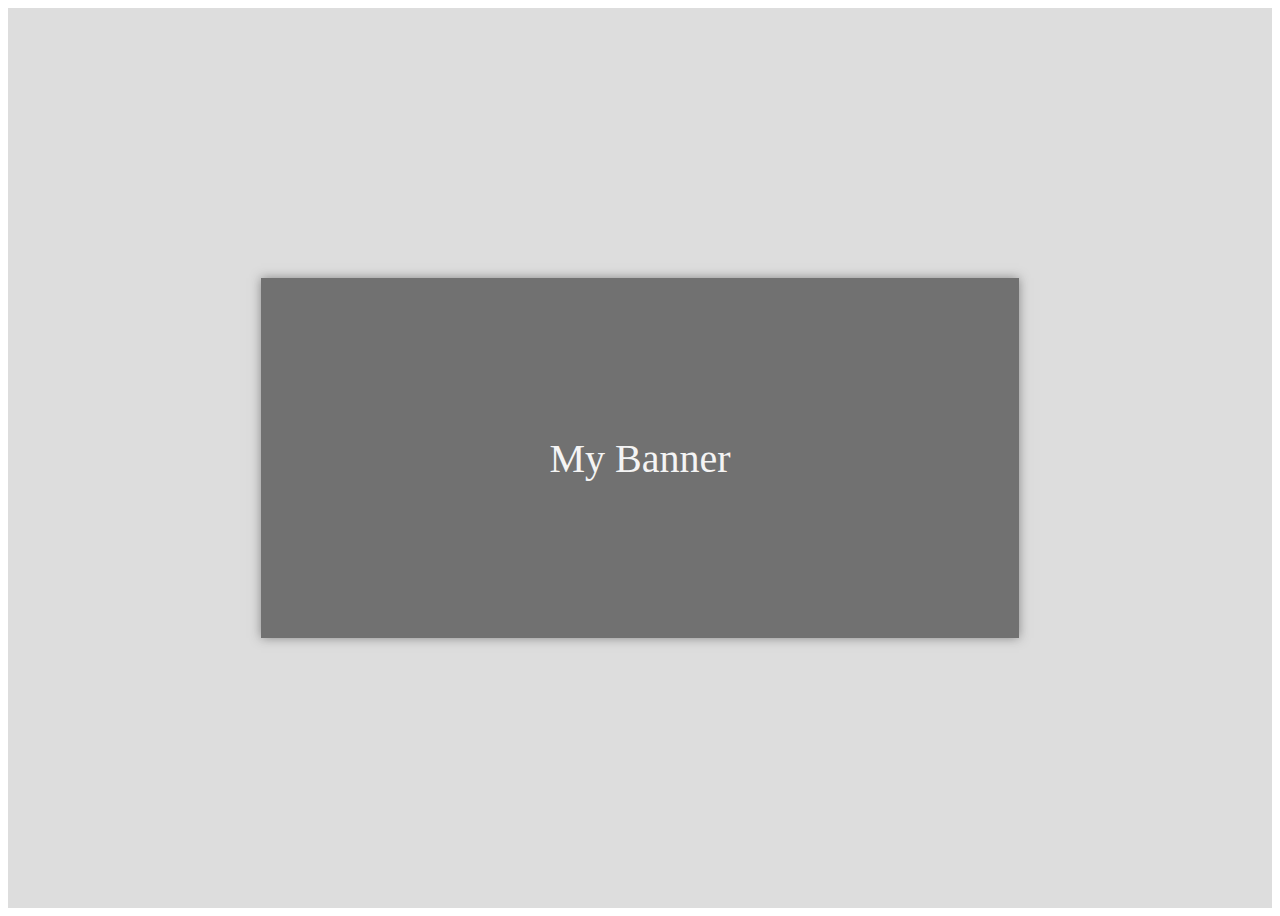
<file: CSSandHTML/3D Banner.html>
<!DOCTYPE html>
<html lang="en">
<head>
    <meta charset="UTF-8">
    <title>3D Banner</title>
    <style>
*{
    box-sizeing:border-box;
}
.wrapper{
    min-height: 100vh;
    background: #ddd;
    display: flex;
    justify-content: center;
    align-items: center;
}
#parent1{
    width: 60%;
    padding: 0px;
    perspective: 1000px;
}

#banner1{
    height: 40vh;
    background: #444;
    display: flex;
    justify-content: center;
    align-items: center;
    font-size: 40px;
    color: white;
    box-shadow: 0px 0px 10px 0px hsla(0,0%,0%,0.55);
    opacity:0.7;
}

</style>
</head>
<body>
<div class="wrapper">
    <div id="parent1">
        <div id="banner1" >
            My Banner
           </div>
    </div>
</div>
</body>
<script>
    parent1.addEventListener('mousemove',function (e) {
        let width=parent1.getBoundingClientRect().width
        let height=parent1.getBoundingClientRect().height
        //getBoundingClientRect().xxx xxx边距离页面边距的距离
        let xcenter=parent1.offsetLeft + width/2
        let ycenter=parent1.offsetTop +height/2

        let xDiff=e.clientX-xcenter
        let yDiff=e.clientY-ycenter

        let xpercent=xDiff/(width/2)
        let ypercent=yDiff/(height/2)

        let xDeg=xpercent*6
        let yDeg=ypercent*5

        banner1.style.transform=`translateZ(0px) rotateX(${-yDeg*0.5}deg) rotateY(${xDeg*0.5}deg)`
        banner1.style.opacity=1.75-Math.sqrt(Math.pow(xpercent,2)+Math.pow(ypercent,2))
    })
</script>
<!-- Copyright (c) CoderMageFox. All rights reserved.
// This code is licensed under the MIT License (MIT).
// THIS CODE IS PROVIDED *AS IS* WITHOUT WARRANTY OF
// ANY KIND, EITHER EXPRESS OR IMPLIED, INCLUDING ANY
// IMPLIED WARRANTIES OF FITNESS FOR A PARTICULAR
// PURPOSE, MERCHANTABILITY, OR NON-INFRINGEMENT.-->
</html>
</file>
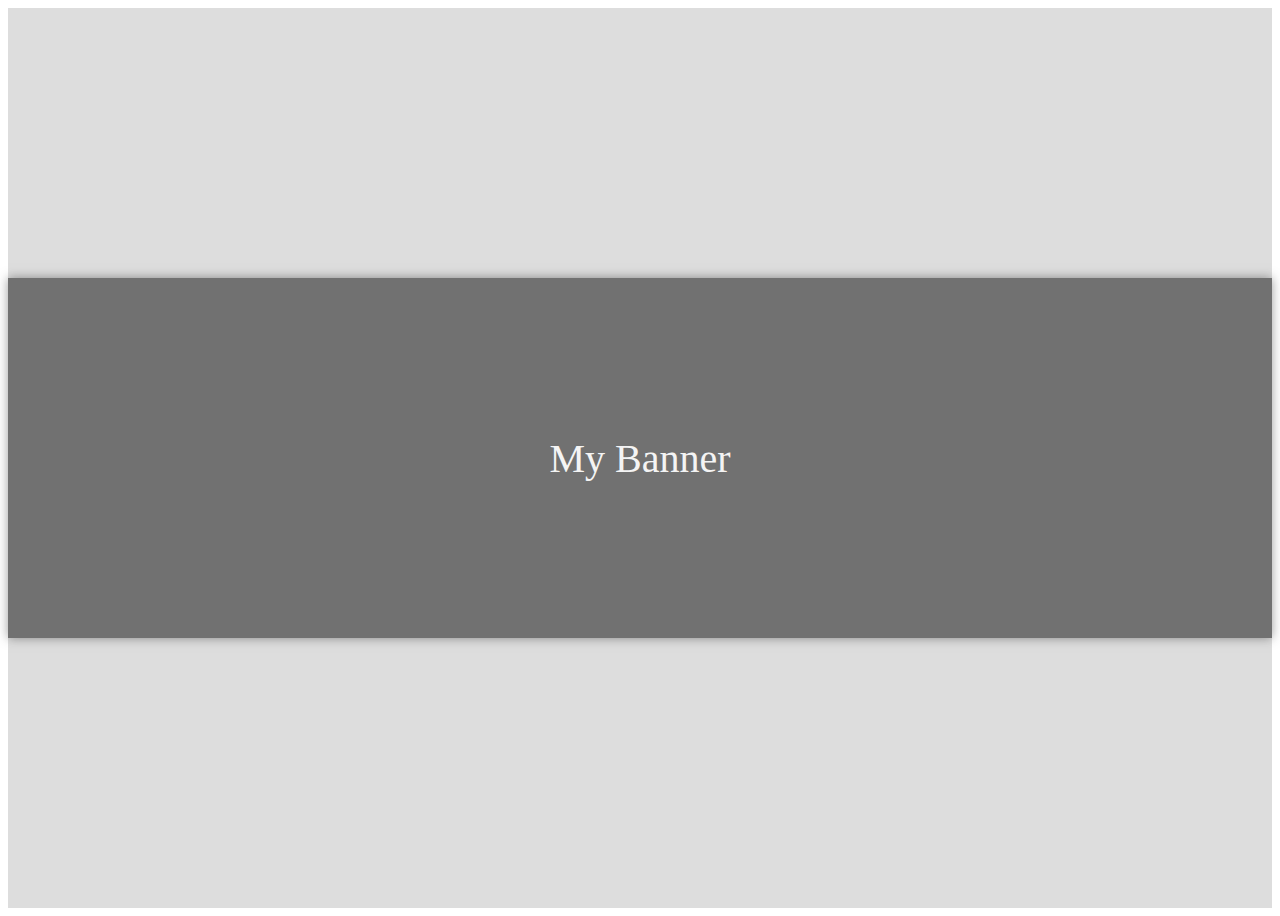
<file: CSSandHTML/3D-Banner.html>
<!DOCTYPE html>
<html lang="en">
<head>
    <meta charset="UTF-8">
    <title>3D Banner</title>
    <style>
*{
    box-sizeing:border-box;
}
.wrapper{
    min-height: 100vh;
    background: #ddd;
    display: flex;
    justify-content: center;
    align-items: center;
}
#parent1{
    width: 100%;
    padding: 0px;
    perspective: 1000px;
}

#banner1{
    height: 40vh;
    background: #444;
    display: flex;
    justify-content: center;
    align-items: center;
    font-size: 40px;
    color: white;
    box-shadow: 0px 0px 10px 0px hsla(0,0%,0%,0.55);
    opacity:0.7;
}

</style>
</head>
<body>
<div class="wrapper">
    <div id="parent1">
        <div id="banner1" >
            My Banner
           </div>
    </div>
</div>
</body>
<script>
    parent1.addEventListener('mousemove',function (e) {
        let width=parent1.getBoundingClientRect().width;
        let height=parent1.getBoundingClientRect().height;
        //getBoundingClientRect().xxx xxx边距离页面边距的距离
        let xcenter=parent1.offsetLeft + width/2;
        let ycenter=parent1.offsetTop +height/2;
        let xDiff=e.clientX-xcenter;
        let yDiff=e.clientY-ycenter;

        let xpercent=xDiff/(width/2);
        let ypercent=yDiff/(height/2);

        let xDeg=xpercent*6;
        let yDeg=ypercent*5;

        banner1.style.transform=`translateZ(0px) rotateX(${-yDeg*0.5}deg) rotateY(${xDeg*0.5}deg)`;
        banner1.style.opacity=1.75-Math.sqrt (Math.pow(xpercent,2)+Math.pow(ypercent,2))
    })
</script>
<!-- Copyright (c) CoderMageFox. All rights reserved.
// This code is licensed under the MIT License (MIT).
// THIS CODE IS PROVIDED *AS IS* WITHOUT WARRANTY OF
// ANY KIND, EITHER EXPRESS OR IMPLIED, INCLUDING ANY
// IMPLIED WARRANTIES OF FITNESS FOR A PARTICULAR
// PURPOSE, MERCHANTABILITY, OR NON-INFRINGEMENT.-->
</html>
</file>
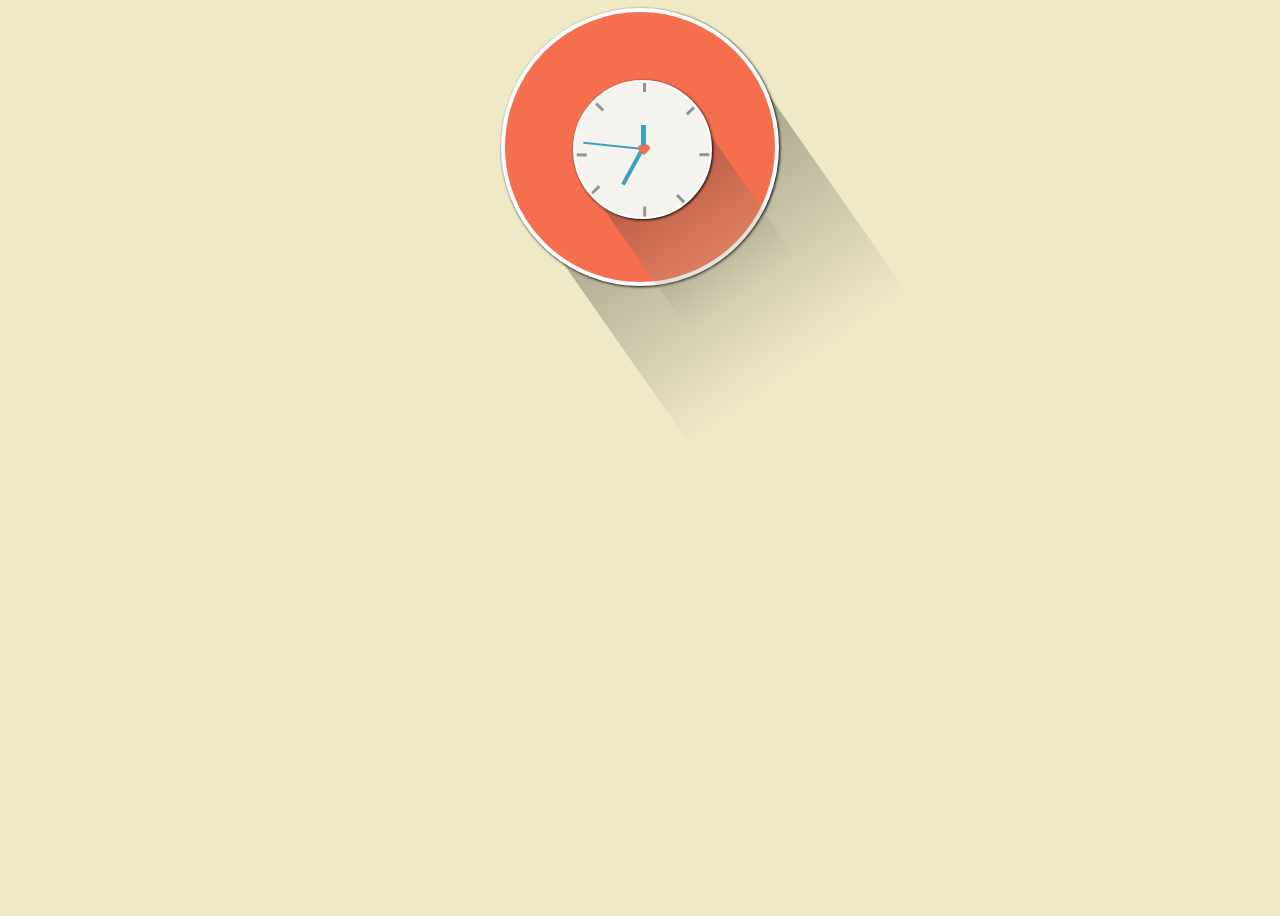
<file: CSSandHTML/Clock.html>
<!DOCTYPE html>
<html>
<style>

    body{
        background:rgb(240,233,200);
        height:100vh;
        margin:0
        justify-content:center;
        align-items:center;
    }
    .clock>div{
        transition: all .5s;
    }
    .clockouter{
        display:flex;
        background:rgb(245,111,78);
        border:4px solid white;
        width:270px;
        height:270px;
        border-radius:50%;
        margin:0 auto;
        position:relative;
        box-shadow:1px 1px 3px;

    }

    .clockinner{
        border:2px solid white;
        background:rgb(245,243,237);
        width:135px;
        height:135px;
        border-radius:50%;
        margin:68px 68px auto;
        position:absolute;
        box-shadow:1px 1px 3px;

        z-index:0;
    }

    .timemarks>li{
        display:block;
        width:.2em;
        height:.6em;
        background:#929394;
        position:absolute;
        top:50%; left:50%;
        margin:-67px auto;
    }
    .timemarks li:first-child{
    }
    .timemarks li:nth-child(2){
        margin:-44px 46px auto;
        transform:rotate(45deg)
    }
    .timemarks li:nth-child(3){
        margin:0px 60px auto;
        transform:rotate(90deg)
    }
    .timemarks li:nth-child(4){
        margin:44px 36px auto;
        transform:rotate(135deg)
    }
    .timemarks li:nth-child(5){
        margin:57px 0px auto;
        transform:rotate(180deg)
    }
    .timemarks li:nth-child(6){
        margin:35px -49px auto;
        transform:rotate(225deg)
    }
    .timemarks li:nth-child(7){
        margin:0px -63px auto;
        transform:rotate(270deg)
    }
    .timemarks li:nth-child(8){
        margin:-48px -45px auto;
        transform:rotate(315deg)
    }
    .clockinner>.second-hand{
        position: absolute;
        left: 50%;
        height: 2px;
        background: rgba(39,152,184,0.9);
        top: 50%;
        width: 60px;
        transform: rotate(-90deg);
        transform-origin: 0 0;


    }
    .innershadow
    {
        position:absolute;
        background:linear-gradient(black,#D4CEB1);
        height:200px;
        width:130px;
        margin:100px 115px;
        filter:alpha(Opacity=60);
        opacity: 0.3;
        transform:rotate(-35deg);

    }
    .outershadow
    {
        position:absolute;
        background:linear-gradient(black,#F0E9C8);
        height:250px;
        width:265px;
        margin:130px 90px;
        filter:alpha(Opacity=-60);
        opacity: 0.3;
        transform:rotate(-35deg);
        z-index:-1;
    }
    .clockinner>.minute-hand{
        position: absolute;
        left: 50%;
        height: 1px;
        background: rgba(39,152,184,0.9);
        top: 50%;
        width: 40px;
        height: 4px;
        margin-top: -1px;
        transform: rotate(-90deg);
        transform-origin: 0 1px;
    }



    .clockinner>.hour-hand{
        position: absolute;
        left: 50%;
        height: 1px;
        background: rgba(39,152,184,0.9);;
        top: 50%;
        width: 25px;
        height: 5px;
        margin-top: -2px;
        transform: rotate(-90deg);
        transform-origin: 0 2px;
    }
    #heart {
        margin:62.5px -5px;
        position: relative;
        width: 0px;
        height: 0px;

    }
    #heart:before,
    #heart:after {
        position: absolute;
        content: "";
        left: 6.25px;
        top: 0;
        width: 6.25px;
        height: 10px;
        background: #F56F4E;
        border-radius: 12.5px 12.5px 0 0;
        transform: rotate(-45deg);
        transform-origin: 0 100%;

    }
    #heart:after {
        left: 0;
        transform: rotate(45deg);
        transform-origin: 100% 100%;

    }

</style>
<head>
    <meta charset="utf-8">
    <title>My Simple  CSS Clock</title>
</head>
<body>
<div class="clockouter">
    <div class="innershadow"></div>
    <div class="outershadow"></div>
    <div class="clockinner">
        <div class="second-hand"></div>
        <div class="minute-hand"></div>
        <div class="hour-hand"></div>
        <div class="timemarks">
            <li></li>
            <li></li>
            <li></li>
            <li></li>
            <li></li>
            <li></li>
            <li></li>
            <li></li>
            <li id="heart"></li>
        </div>
    </div>
</div>
</body>
<script>


    function step(){
        var now = new Date()

        var hours = now.getHours()
        var minutes = now.getMinutes()
        var seconds = now.getSeconds()

        if(hours>12){
            hours -= 12
        }


        var secondDeg = seconds/60 * 360
        var minuteDeg = (minutes * 60 + seconds) / 10
        var hourDeg = (hours*3600 + minutes*60 + seconds) / 15552000


        console.log(secondDeg)
        console.log(minuteDeg)
        console.log(hourDeg)

        console.log(document.querySelector('.second-hand'))
        document.querySelector('.second-hand')
            .style.transform = `rotate(${-90+secondDeg}deg)`

        document.querySelector('.minute-hand')
            .style.transform= `rotate(${-90+minuteDeg}deg)`

        document.querySelector('.hour-hand')
            .style.transform= `rotate(${-90+hourDeg}deg)`
    }

    step()
    setInterval(function(){
        step()
    },1000)

    function step(){
        var now = new Date()

        var hours = now.getHours()
        var minutes = now.getMinutes()
        var seconds = now.getSeconds()

        if(hours>12){
            hours -= 12
        }


        var secondDeg = seconds/60 * 360
        var minuteDeg = (minutes * 60 + seconds) / 10
        var hourDeg = (hours*3600 + minutes*60 + seconds) / 15552000


        console.log(secondDeg)
        console.log(minuteDeg)
        console.log(hourDeg)

        console.log(document.querySelector('.second-hand'))
        document.querySelector('.second-hand')
            .style.transform = `rotate(${-90+secondDeg}deg)`

        document.querySelector('.minute-hand')
            .style.transform= `rotate(${-90+minuteDeg}deg)`

        document.querySelector('.hour-hand')
            .style.transform= `rotate(${-90+hourDeg}deg)`
    }

    step()
    setInterval(function(){
        step()
    },1000)
</script>
<!-- Copyright (c) CoderMageFox. All rights reserved.
// This code is licensed under the MIT License (MIT).
// THIS CODE IS PROVIDED *AS IS* WITHOUT WARRANTY OF
// ANY KIND, EITHER EXPRESS OR IMPLIED, INCLUDING ANY
// IMPLIED WARRANTIES OF FITNESS FOR A PARTICULAR
// PURPOSE, MERCHANTABILITY, OR NON-INFRINGEMENT.-->
</html>
</file>
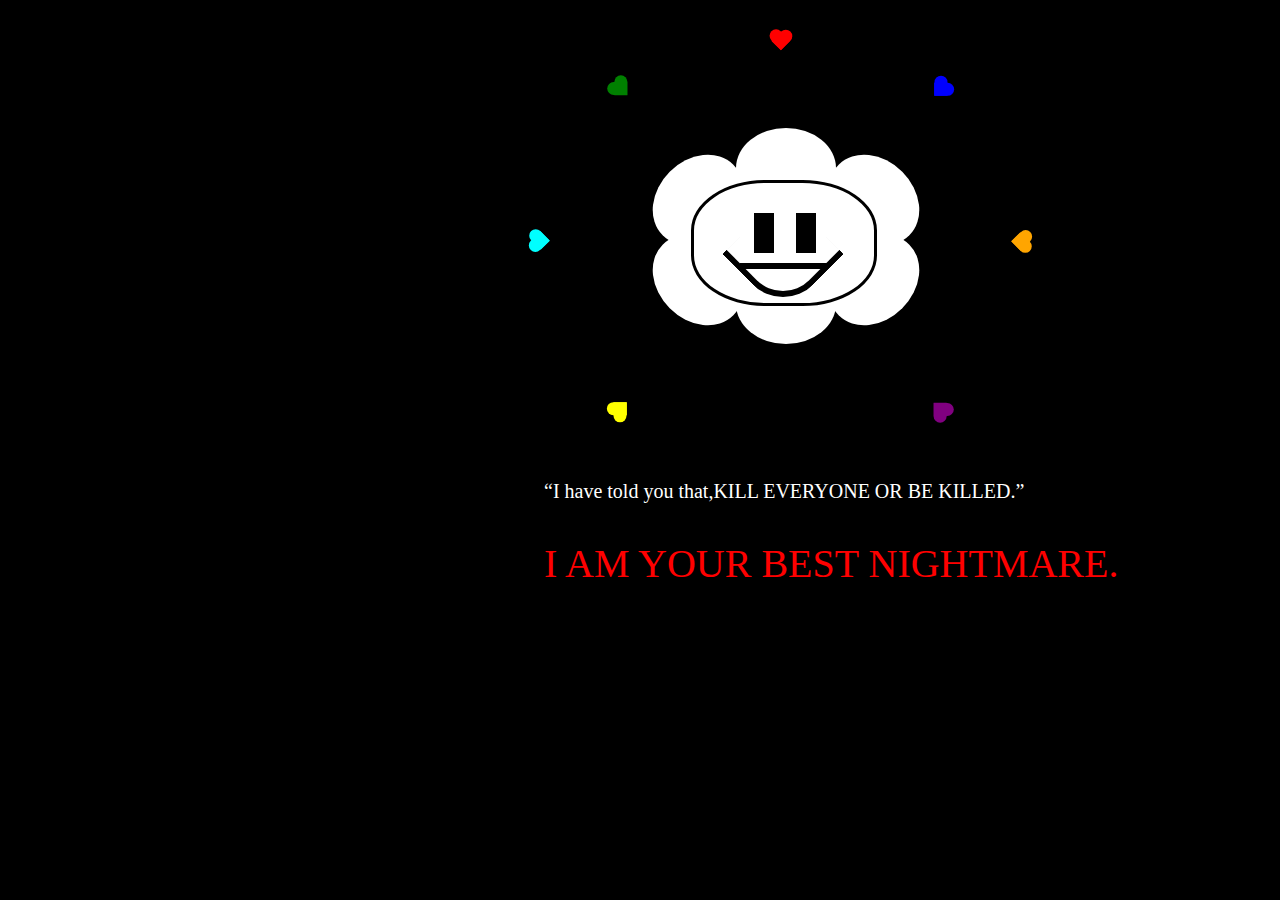
<file: CSSandHTML/CSS-Flowey.html>
<!DOCTYPE html>
<html lang="en">
<head>
    <meta charset="UTF-8">
    <title>CSS-sans</title>
    <style>
        html, body {
            width: 100%;
            height: 100%;
            margin: 0;
            padding: 0;
            background: black;
        }
        .gra-area{
            box-sizing: border-box;
            left:30%;
            position: relative;
            width:800px;
            height:600px;
        }
        .head{
            top: 30%;
            margin: 0 auto;
            width:180px;
            height:120px;
            background: white;
            border-radius:40%;
            position: relative;
            border: 3px solid black;
        }
        .eyes{
            display: flex;

        }
        .eyel{
           margin-left: 60px;
           margin-top: 30px;
            width: 20px;
            height: 40px;
            background: black;
        }
        .eyer{
            margin-left: 22px;
            margin-top: 30px;
            width: 20px;
            height: 40px;
            background: black;
        }
        .flower-part1{
            transform: rotate(-45deg);
            margin-top:20%;
            margin-left: 33%;
            position:absolute;
            width:100px ;
            height: 80px;
            background: white;
            border-radius: 50%;
        }
        .flower-part2{
            transform: rotate(45deg);
            margin-top:20%;
            margin-left: 55%;
            position:absolute;
            width:100px ;
            height: 80px;
            background: white;
            border-radius: 50%;
        }
        .flower-part3{
            transform: rotate(-45deg);
            margin-top:30%;
            margin-left: 55%;
            position:absolute;
            width:100px ;
            height: 80px;
            background: white;
            border-radius: 50%;
        }
        .flower-part4{
            transform: rotate(45deg);
            margin-top:30%;
            margin-left: 33%;
            position:absolute;
            width:100px ;
            height: 80px;
            background: white;
            border-radius: 50%;
        }
        .flower-part5{
            margin-top:33%;
            margin-left: 44%;
            position:absolute;
            width:100px ;
            height: 80px;
            background: white;
            border-radius: 50%;
        }
        .flower-part6{
            margin-top:16%;
            margin-left: 44%;
            position:absolute;
            width:100px ;
            height: 80px;
            background: white;
            border-radius: 50%;
        }
        .mouse{
            box-sizing: border-box;
            width: 114px;
            height: 20px;
            position: absolute;
            margin-top: 80px;
            margin-left: 46px;
        }
        .mouse-line{
            width: 88px;
            height: 6px;
            background: black;
        }
        .mouse-under{
            margin-top: -58px;
            width: 80px;
            height: 80px;
            border-radius: 0 0 50% 0;
            border: 6px solid black;
            border-top: none;
            border-left: none;
            -webkit-transform: rotate(45deg);
            -ms-transform: rotate(45deg);
            -o-transform: rotate(45deg);
            transform: rotate(45deg);
        }
        .heart{
            top:5% ;
            left: 48%;
            width: 25px;
            height: 22px;
            position: absolute;
        }
       .heart:before,.heart:after{
            width: 12.5px;
            height: 20px;
            left: 12.5px;
            top: 0;
            background-color: red;
            position: absolute;
            content: "";
            -moz-border-radius:12.5px 12.5px 0 0;
            border-radius: 12.5px 12.5px 0 0;
            -webkit-transform:rotate(-45deg);
            -ms-transform:rotate(-45deg);
            -moz-transform:rotate(-45deg);
            -o-transform:rotate(-45deg);
            transform:rotate(-45deg);
            -webkit-transform-origin:0 100%;
            -ms-transform-origin:0 100%;
            -moz-transform-origin:0 100%;
            -o-transform-origin:0 100%;
        }
        .heart:after{
            left: 0;
            -webkit-transform:rotate(45deg);
            -ms-transform:rotate(45deg);
            -moz-transform:rotate(45deg);
            -o-transform:rotate(45deg);
            transform:rotate(45deg);
            -webkit-transform-origin:100% 100%;
            -ms-transform-origin:100% 100%;
            -moz-transform-origin:100% 100%;
            -o-transform-origin:100% 100%;
            transform-origin:100% 100%;
        }
.blue{
    margin-left: 20%;
    margin-top: 6%;
    transform: rotate(45deg);
}
        .blue:before,.blue:after{
            background-color: blue;
        }
        .orange{
            margin-left:30%;
            margin-top: 25%;
            transform: rotate(90deg);
        }
        .orange:before,.orange:after{
            background-color: orange;
        }
        .purple{
            margin-left:20%;
            margin-top: 46%;
            transform: rotate(135deg);
        }
        .purple:before,.purple:after{
            background-color: purple;
        }
        .green{
            margin-left: -20%;
            margin-top: 6%;
            transform: rotate(315deg);
        }
        .green:before,.green:after{
            background-color: green;
        }
        .yellow{
            margin-left:-20%;
            margin-top: 46%;
            transform: rotate(225deg);
        }
        .yellow:before,.yellow:after{
            background-color: yellow;
        }
        .cyan{
            margin-left:-30%;
            margin-top: 25%;
            transform: rotate(270deg);
        }
        .cyan:before,.cyan:after{
            background-color: cyan;
        }
        .text{
            top: 80%;
            left:20%;
            width: 600px;
            height: 50px;
            position: absolute;
            color: white;
            font-size: 20px;
        }
    </style>
</head>
<body>
<div class="gra-area">
    <div class="text">“I have told you that,KILL EVERYONE OR BE KILLED.”
    </div>
    <div class="text" style="color: red;font-size: 40px;top: 90%">I AM YOUR BEST NIGHTMARE.
    </div>
<div class="heart blue"></div>
    <div class="heart orange"></div>
    <div class="heart purple"></div>
    <div class="heart green"></div>
    <div class="heart yellow"></div>
    <div class="heart cyan"></div>
    <div class="heart "></div>
    <div class="flower-part1"></div>
    <div class="flower-part2"></div>
    <div class="flower-part3"></div>
    <div class="flower-part4"></div>
    <div class="flower-part5"></div>
    <div class="flower-part6"></div>

<div class="head">
    <div class="eyes">
        <div class="eyel"></div>
        <div class="eyer"></div>
        <div class="mouse">
            <div class="mouse-line"></div>
            <div class="mouse-under"></div>
        </div>
    </div>
</div>
<div class="head-under">
    <div class="flower-body">
    </div>
    <div class="land"></div>
</div>
</div>
</body>
</html>
</file>
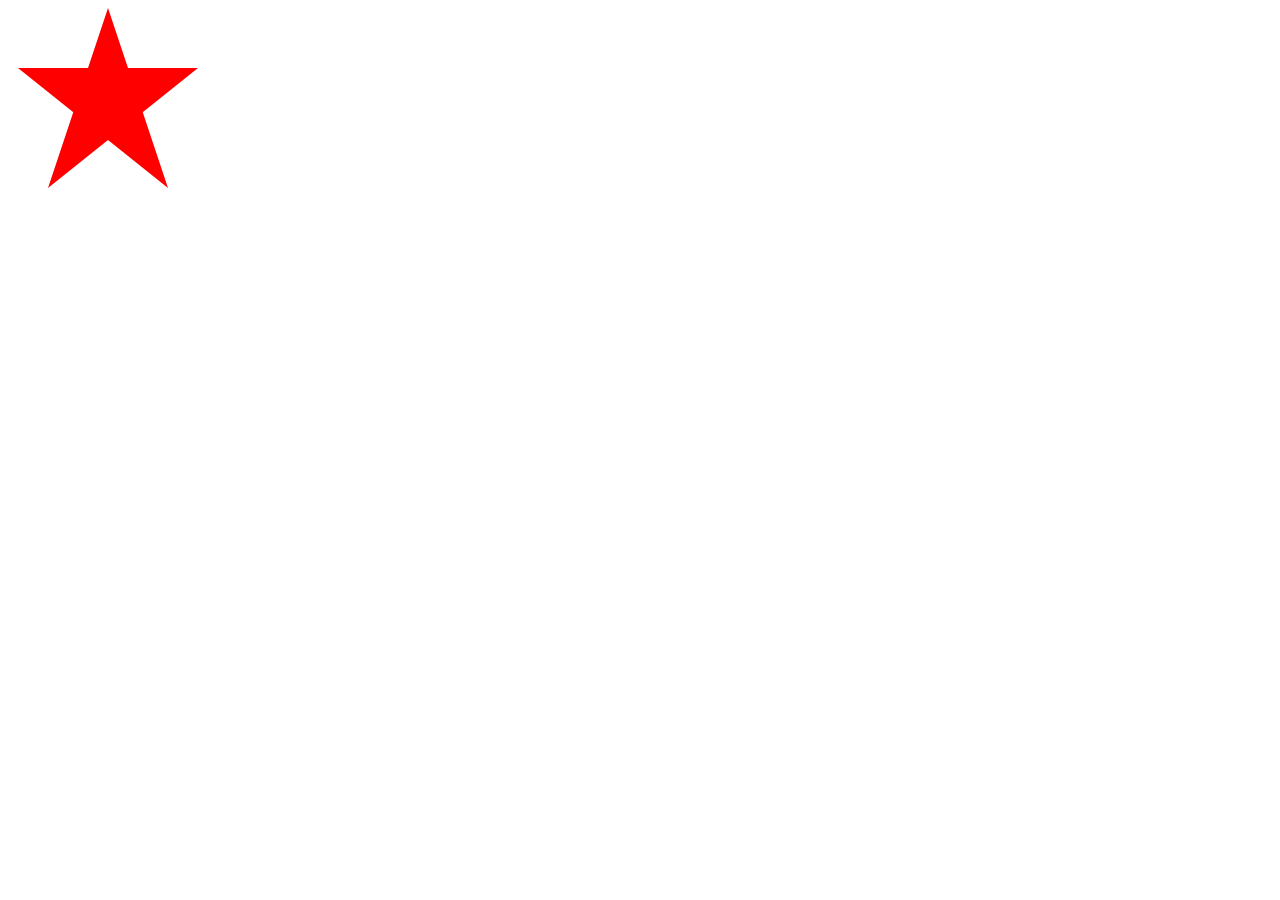
<file: CSSandHTML/SVG-FiveStar.html>
<!DOCTYPE html>
<html lang="en">
<head>
    <meta charset="UTF-8">
    <title></title>

</head>
<body>
<?xml version="1.0" standalone="no"?>
<svg xmlns="http://www.w3.org/2000/svg" version="1.1" width="300px" height="300px">
    <polygon points="100,0 160,180 10,60 190,60 40,180" style="fill:red;stroke-width:1;fill-rule:nonzero"></polygon>
</svg>
</body>
</html>
</file>
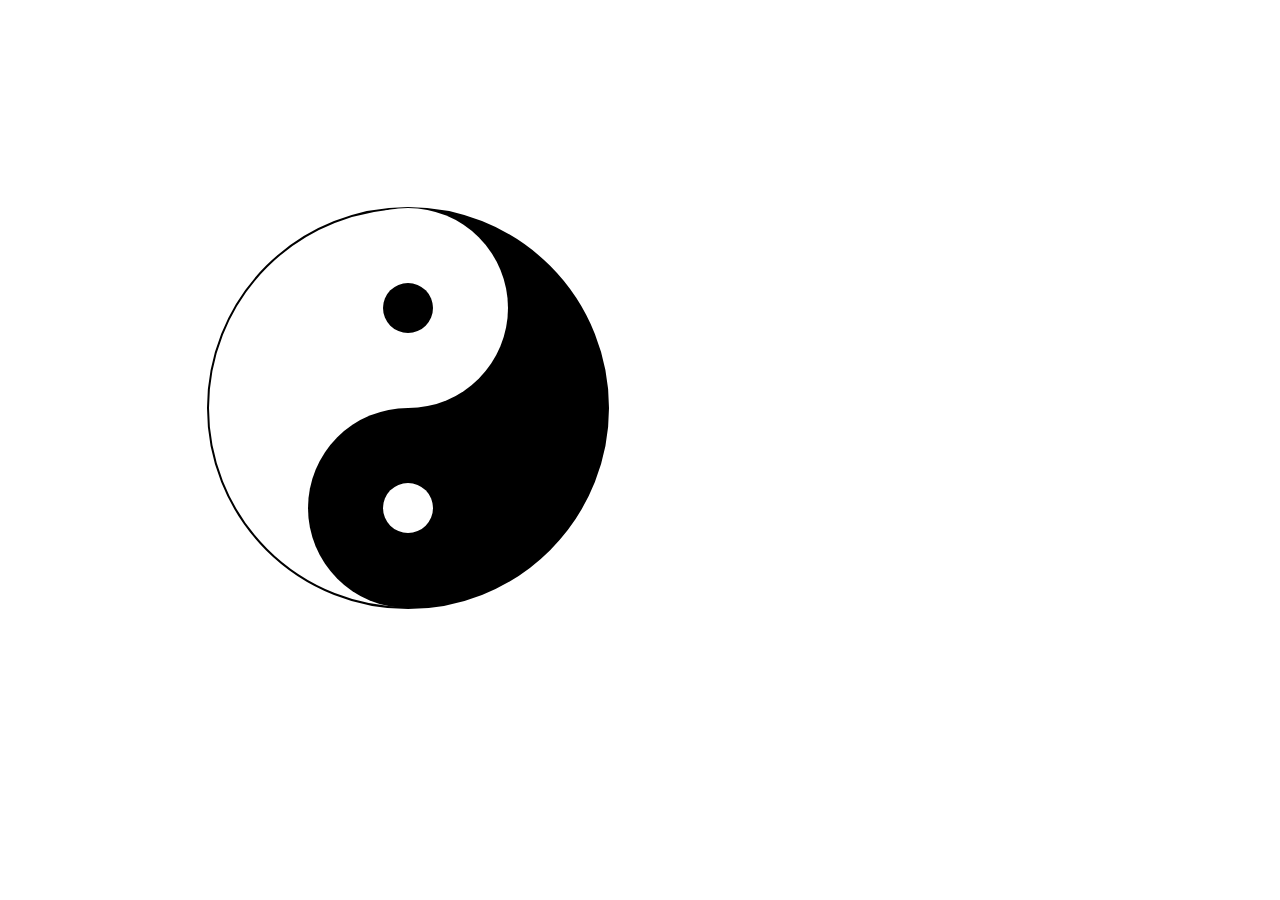
<file: CSSandHTML/SVG-TJ.html>
<!DOCTYPE html>
<html lang="en">
<head>
    <meta charset="UTF-8">
    <title>Title</title>
</head>
<body>
<?xml version="1.0" standalone="no"?>
<svg width="800" height="800" xmlns="http://www.w3.org/2000/svg" version="1.1">
    <path d="M400 200  A 200 200 0 0 1 400 600" stroke="black" fill="black" stroke-width="2" ></path>
    <path d="M400 600  A 200 200 0 0 1 400 200" stroke="black" fill="white" stroke-width="2" ></path>
    <circle cx="400" cy="300" r="100" fill="white"></circle>
    <circle cx="400" cy="500" r="100"  fill="black" ></circle>
    <circle cx="400" cy="300" r="25" fill="black"></circle>
    <circle cx="400" cy="500" r="25" fill="white"></circle>
</svg>
</body>
</html>
</file>
